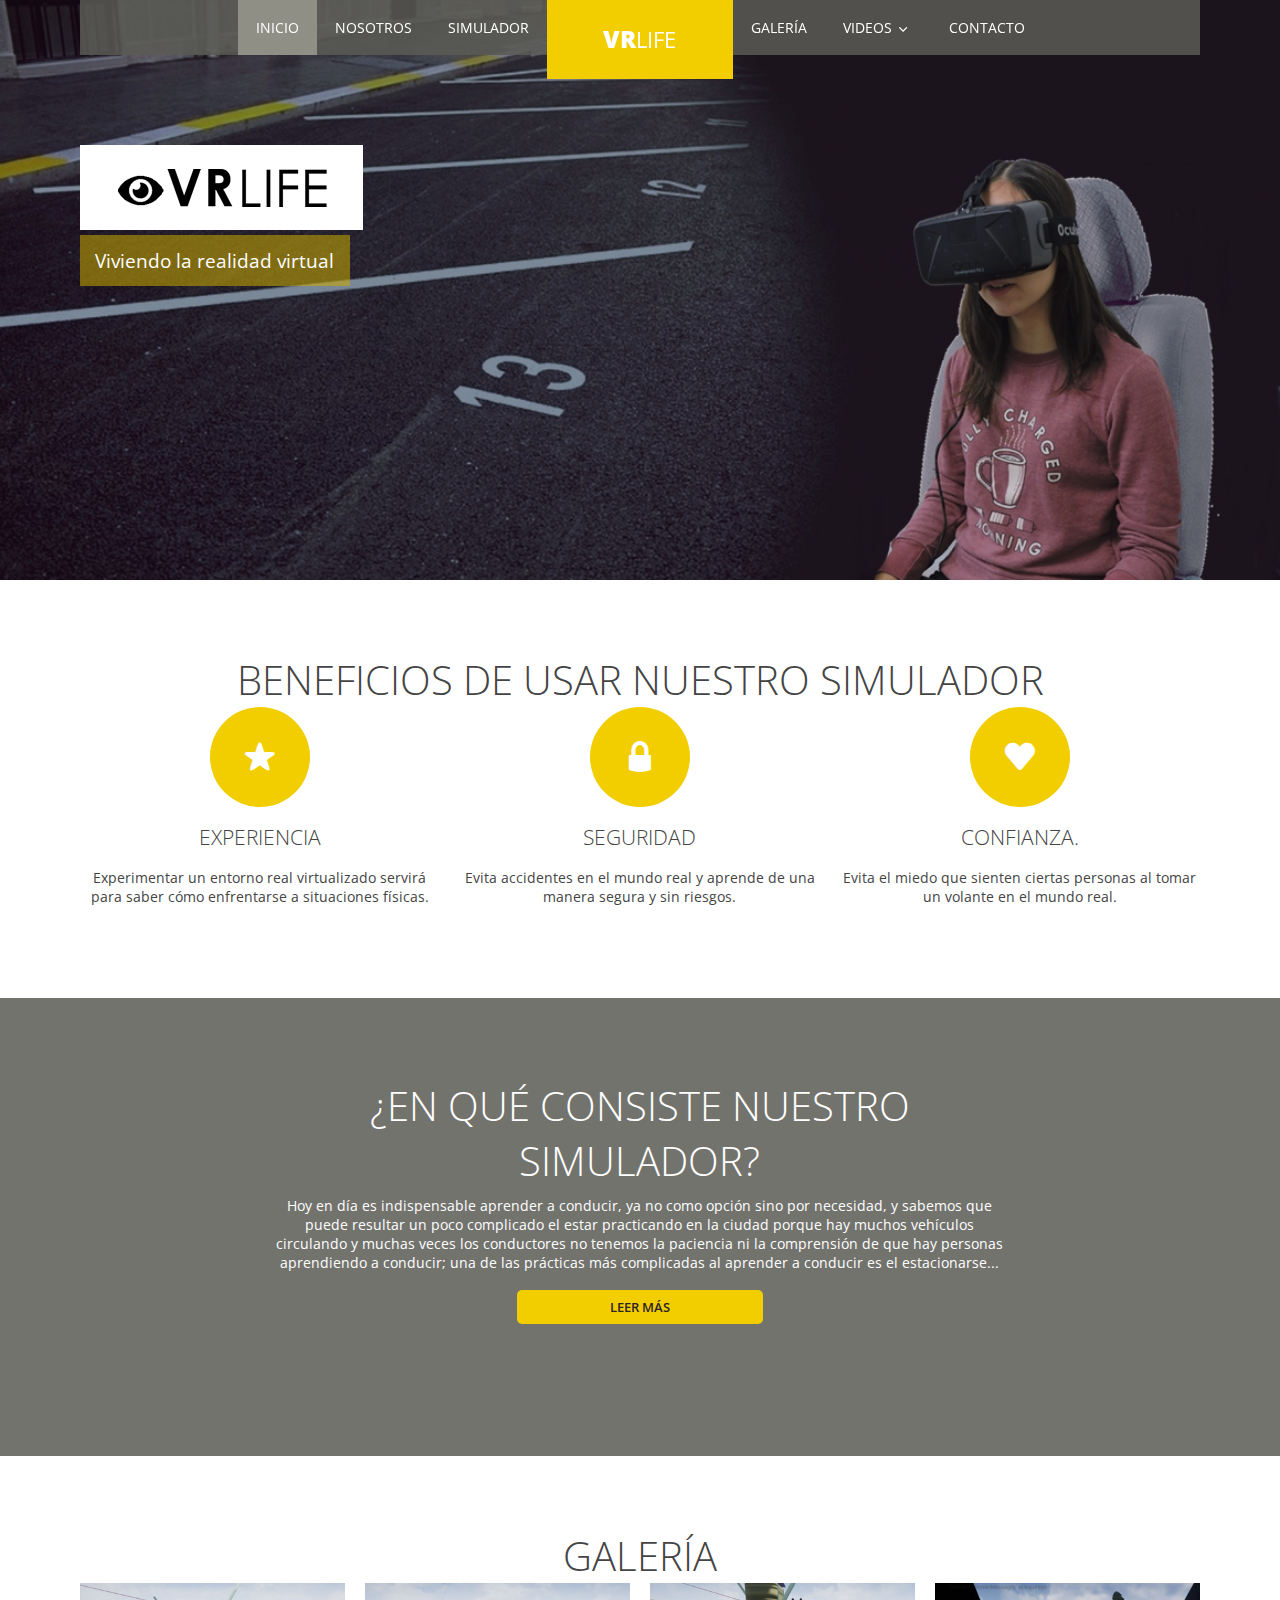
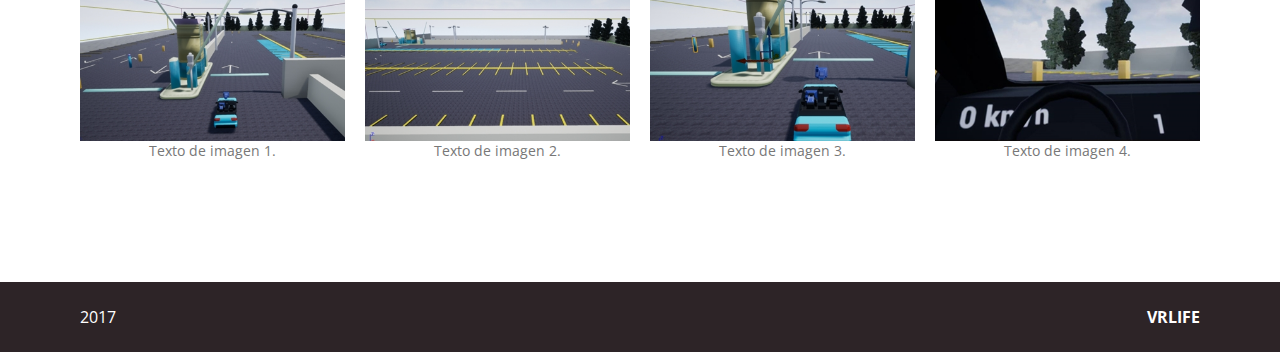
<file: index.html>
<!DOCTYPE html>
<html lang="en-US">
   <head>
      <meta charset="UTF-8">
      <meta name="viewport" content="width=device-width" />
      <title>VRLIFE</title>
      <link rel="icon" type="image/png" href="img/icono-empresa.png"/>
      <link rel="stylesheet" href="css/components.css">
      <link rel="stylesheet" href="css/responsee.css">
      <link rel="stylesheet" href="owl-carousel/owl.carousel.css">
      <link rel="stylesheet" href="owl-carousel/owl.theme.css">
      <!-- CUSTOM STYLE -->  
      <link rel="stylesheet" href="css/template-style.css">
      <link href='http://fonts.googleapis.com/css?family=Open+Sans:400,300,600,700,800&amp;subset=latin,latin-ext' rel='stylesheet' type='text/css'>
      <script type="text/javascript" src="js/jquery-1.8.3.min.js"></script>
      <script type="text/javascript" src="js/jquery-ui.min.js"></script>    
      <script type="text/javascript" src="js/modernizr.js"></script>
      <script type="text/javascript" src="js/responsee.js"></script>   
      <!--[if lt IE 9]>
	      <script src="http://html5shiv.googlecode.com/svn/trunk/html5.js"></script>
        <script src="http://css3-mediaqueries-js.googlecode.com/svn/trunk/css3-mediaqueries.js"></script>
      <![endif]-->
   </head>
   <body class="size-1140">
      <!-- TOP NAV WITH LOGO -->  
      <header>
         <nav>
            <div class="line">
               <div class="top-nav">              
                  <div class="logo hide-l">
                  </div>                  
                  <p class="nav-text">Menú</p>
                  <div class="top-nav s-12 l-5">
                     <ul class="right top-ul chevron">
                        <li><a href="index.html">Inicio</a>
                        </li>
                        <li><a href="nosotros.html">Nosotros</a>
                        </li>
                        <li><a href="simulador.html">Simulador</a>
                        </li>
                     </ul>
                  </div>
                  <ul class="s-12 l-2">
                     <li class="logo hide-s hide-m">
                        <a href=""><strong>VR</strong>LIFE</a>
                     </li>
                  </ul>
                  <div class="top-nav s-12 l-5">
                     <ul class="top-ul chevron">
                     <li><a href="index.html#third-block">Galería</a>
                        </li>
                        <li>
                           <a>Videos</a>             
                           <ul>
                              <li><a href="videos.html">Desarrollo y documentación</a>
                              </li>
                              <li><a href="videos.html">Experiencia de usuarios</a>
                              </li>
                           </ul>
                        </li>
                        <li><a href="contacto.html">Contacto</a>
                        </li>
                     </ul> 
                  </div>
               </div>
            </div>
         </nav>
      </header>
      <section>
         <!-- CAROUSEL -->  	
         <div id="carousel">
            <div id="owl-demo" class="owl-carousel owl-theme">
               <div class="item">
                  <img src="img/fondo_2.jpg" alt="">      
                  <div class="carousel-text">
                     <div class="line">
                        <div class="s-12 l-9">
                           <h2><img class="logo-empresa" src="img/logo-empresa-1.png"></h2>
                        </div>
                        <div class="s-12 l-9">
                           <p>Viviendo la realidad virtual
                           </p>
                        </div>
                     </div>
                  </div>
               </div>
               <div class="item">
                  <img src="img/screen2.png" alt="">      
                  <div class="carousel-text">
                     <div class="line">
                        <div class="s-12 l-9">
                           <h2>Aprende a estacionarte</h2>
                        </div>
                        <div class="s-12 l-9">
                           <p>De una forma eficaz y segura
                           </p>
                        </div>
                     </div>
                  </div>
               </div>
               <div class="item">
                  <img src="img/screen4.png" alt="">      
                  <div class="carousel-text">
                     <div class="line">
                        <div class="s-12 l-9">
                           <h2>Simulador de estacionamiento</h2>
                        </div>
                        <div class="s-12 l-9">
                           <p>Implementando la realidad virtual
                           </p>
                        </div>
                     </div>
                  </div>
               </div>
            </div>
         </div>
         <!-- FIRST BLOCK --> 	
         <div id="first-block">
            <div class="line">
               <h2>Beneficios de usar nuestro simulador</h2>
              
               <div class="margin">
                  <div class="s-12 m-4 l-4 margin-bottom">
                     <i class="icon-star icon2x"></i>
                     <h3>Experiencia</h3>
                     <p>Experimentar un entorno real virtualizado servirá para saber cómo enfrentarse a situaciones físicas.
                     </p>
                  </div>
                  <div class="s-12 m-4 l-4 margin-bottom">
                     <i class="icon-lock icon2x"></i>
                     <h3>Seguridad</h3>
                     <p>Evita accidentes en el mundo real y aprende de una manera segura y sin riesgos.
                     </p>
                  </div>
                  <div class="s-12 m-4 l-4 margin-bottom">
                     <i class="icon-heart icon2x"></i>
                     <h3>Confianza.</h3>
                     <p>Evita el miedo que sienten ciertas personas al tomar un volante en el mundo real.
                     </p>
                  </div>
               </div>
            </div>
         </div>
         <!-- SECOND BLOCK --> 	
         <div id="second-block">
            <div class="line">
               <div class="margin-bottom">
                  <div class="margin">
                     <article class="s-12 l-8 center">
                        <h1>¿En qué consiste nuestro simulador?</h1>
                        <p class="margin-bottom">Hoy en día es indispensable aprender a conducir, ya no como opción sino por necesidad, y sabemos que puede resultar un poco complicado el estar practicando en la ciudad porque hay muchos vehículos circulando y muchas veces los conductores no tenemos la paciencia ni la comprensión de que hay personas aprendiendo a conducir; una de las prácticas más complicadas al aprender a conducir es el estacionarse...

                        </p>
                        <a class="button s-12 l-4 center" href="simulador.html">Leer más</a>  			
                     </article>
                  </div>
               </div>
            </div>
         </div>
         <!-- GALLERY --> 	
         <div id="third-block">
            <div class="line">
               <h2>Galería</h2>
               
               <div class="margin">
                  <div class="s-12 m-6 l-3">
                     <img src="img/chica-1.jpg" alt="Galería 1">      
                     <p class="subtitile">Texto de imagen 1.
                     </p>
                  </div>
                  <div class="s-12 m-6 l-3">
                     <img src="img/chica-2.jpg" alt="Galería 2">      
                     <p class="subtitile">Texto de imagen 2.
                     </p>
                  </div>
                  <div class="s-12 m-6 l-3">
                     <img src="img/chica-3.jpg" alt="Galería 3">      
                     <p class="subtitile">Texto de imagen 3. 
                     </p>
                  </div>
                  <div class="s-12 m-6 l-3">
                     <img src="img/chica-4.jpg" alt="Galería 4">      
                     <p class="subtitile">Texto de imagen 4.
                     </p>
                  </div>
               </div>
            </div>
         </div>

         
         
      </section>
      <!-- FOOTER -->   
      <footer>
         <div class="line">
            <div class="s-12 l-6">
               <p>2017
               </p>
            </div>
            <div class="s-12 l-6">
               <p class="right">
                  <a class="right" href="contant.php" title="Sobre nosotros"><strong>VRLIFE</strong></a>
               </p>
            </div>
         </div>
      </footer>
      <script type="text/javascript" src="owl-carousel/owl.carousel.js"></script>   
      <script type="text/javascript">
         jQuery(document).ready(function($) {  
           $("#owl-demo").owlCarousel({
         	slideSpeed : 300,
         	autoPlay : true,
         	navigation : false,
         	pagination : false,
         	singleItem:true
           });
           $("#owl-demo2").owlCarousel({
         	slideSpeed : 300,
         	autoPlay : true,
         	navigation : false,
         	pagination : true,
         	singleItem:true
           });
         });	
          
      </script> 
   </body>
</html>
</file>
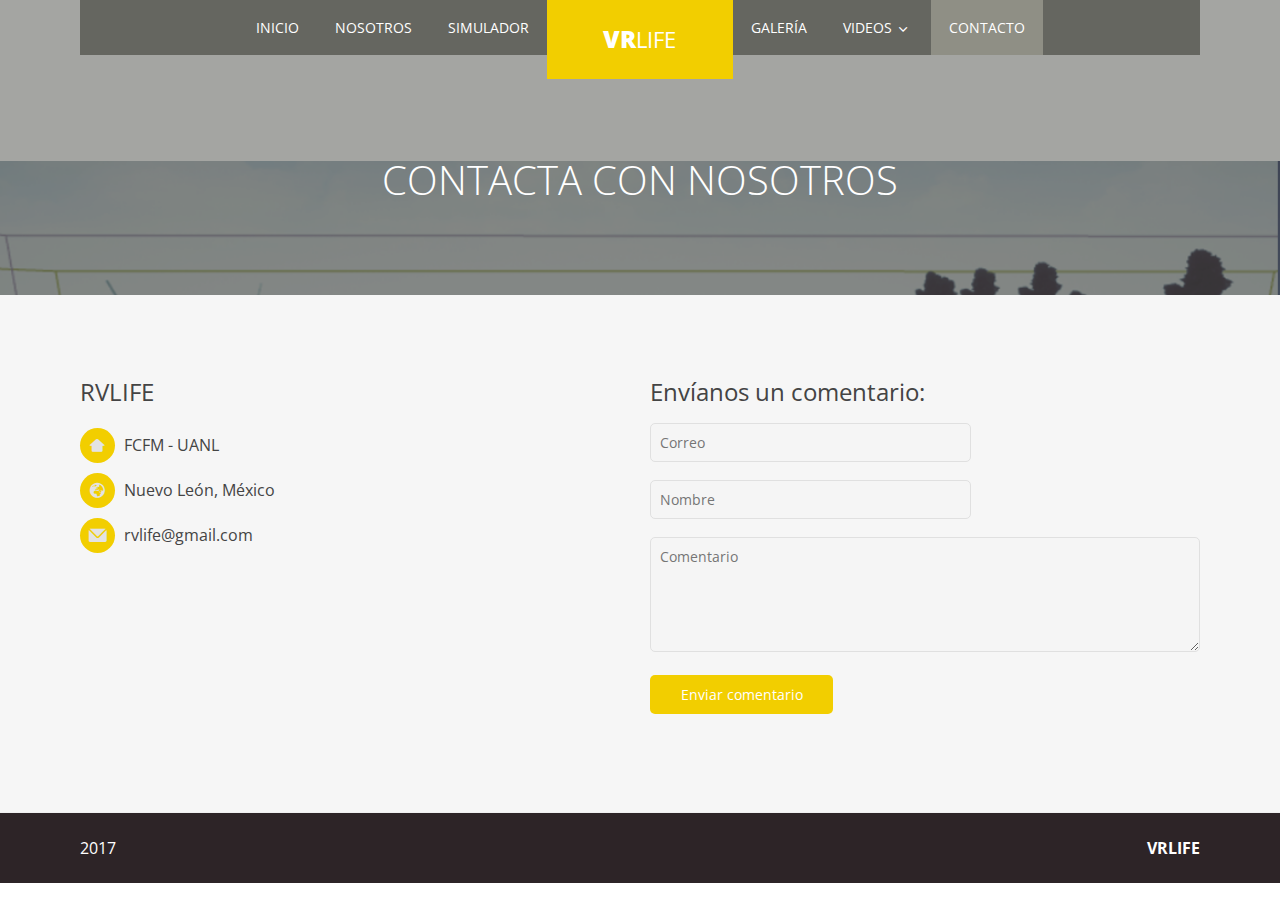
<file: contacto.html>
<!DOCTYPE html>
<html lang="en-US">
   <head>
      <meta charset="UTF-8">
      <meta name="viewport" content="width=device-width" />
      <title>VRLIFE</title>
      <link rel="icon" type="image/png" href="img/icono-empresa.png"/>
      <link rel="stylesheet" href="css/components.css">
      <link rel="stylesheet" href="css/responsee.css">
      <link rel="stylesheet" href="owl-carousel/owl.carousel.css">
      <link rel="stylesheet" href="owl-carousel/owl.theme.css">
      <!-- CUSTOM STYLE -->  
      <link rel="stylesheet" href="css/template-style.css">
      <link href='http://fonts.googleapis.com/css?family=Open+Sans:400,300,600,700,800&amp;subset=latin,latin-ext' rel='stylesheet' type='text/css'>
      <script type="text/javascript" src="js/jquery-1.8.3.min.js"></script>
      <script type="text/javascript" src="js/jquery-ui.min.js"></script>    
      <script type="text/javascript" src="js/modernizr.js"></script>
      <script type="text/javascript" src="js/responsee.js"></script>   
      <!--[if lt IE 9]>
	      <script src="http://html5shiv.googlecode.com/svn/trunk/html5.js"></script>
        <script src="http://css3-mediaqueries-js.googlecode.com/svn/trunk/css3-mediaqueries.js"></script>
      <![endif]-->
   </head>
   <body class="size-1140">
      <!-- TOP NAV WITH LOGO -->  
        <header>
         <nav>
            <div class="line">
               <div class="top-nav">              
                  <div class="logo hide-l">
                  </div>                  
                  <p class="nav-text">Menú</p>
                  <div class="top-nav s-12 l-5">
                     <ul class="right top-ul chevron">
                        <li><a href="index.html">Inicio</a>
                        </li>
                        <li><a href="nosotros.html">Nosotros</a>
                        </li>
                        <li><a href="simulador.html">Simulador</a>
                        </li>
                     </ul>
                  </div>
                  <ul class="s-12 l-2">
                     <li class="logo hide-s hide-m">
                        <a href=""><strong>VR</strong>LIFE</a>
                     </li>
                  </ul>
                  <div class="top-nav s-12 l-5">
                     <ul class="top-ul chevron">
                     <li><a href="index.html#third-block">Galería</a>
                        </li>
                        <li>
                           <a>Videos</a>             
                           <ul>
                              <li><a href="videos.html">Desarrollo y documentación</a>
                              </li>
                              <li><a href="videos.html">Experiencia de usuarios</a>
                              </li>
                           </ul>
                        </li>
                        <li><a href="contacto.html">Contacto</a>
                        </li>
                     </ul> 
                  </div>
               </div>
            </div>
         </nav>
      </header>
      <section>
         <div id="head">
            <div class="line">
               <h1>Contacta con nosotros</h1>
            </div>
         </div>
         <div id="content" class="left-align contact-page">
            <div class="line">
               <div class="margin">
                  <div class="s-12 l-6">
                     <h2>RVLIFE</h2>
                     <address>
                        <p><i class="icon-home icon"></i> FCFM - UANL</p>
                        <p><i class="icon-globe_black icon"></i> Nuevo León, México</p>
                        <p><i class="icon-mail icon"></i> rvlife@gmail.com</p>
                     </address>
                     <br />
                     <!--<h2>Redes sociales</h2>
                     <p><i class="icon-facebook icon"></i> <a href="index.html">Dimension entertainment</a></p>
                     <p class="margin-bottom"><i class="icon-twitter icon"></i> <a href="#">@DimensionEnt</a></p>-->
                  </div>
                  <div class="s-12 l-6">
                     <h2>Envíanos un comentario:</h2>
                     <form class="customform" id="form-comentario" action="" method="post">
                        <div class="s-12 l-7"><input class="form-control requerido" id="correo" name="correo" placeholder="Correo" title="Your e-mail" type="text" /></div>
                        <div class="s-12 l-7"><input class="form-control" id="nombre" name="nombre" placeholder="Nombre" title="Your name" type="text" /></div>
                        <div class="s-12"><textarea class="form-control" id="comentario" placeholder="Comentario" name="comentario" rows="5"></textarea></div>
                        <div class="s-12 m-6 l-4"><button id="boton-enviar" type="submit">Enviar comentario</button></div>
                     </form>
                  </div>
               </div>
            </div>
         </div>
         <!-- MAP -->	
        </section>
      <!-- FOOTER -->   
      <footer>
         <div class="line">
            <div class="s-12 l-6">
               <p>2017
               </p>
            </div>
            <div class="s-12 l-6">
               <p class="right">
                  <a class="right" href="contant.php" title="Sobre nosotros"><strong>VRLIFE</strong></a>
               </p>
            </div>
         </div>
      </footer>


<!-- jQuery -->
<script src="js/jquery.min.js"></script>

      <script language="javascript" type="text/javascript" src="js/jquery-3.2.1.min.js"></script>
      <script src="js/comentario.js"></script>

      <script type="text/javascript" src="owl-carousel/owl.carousel.js"></script>   
      <script type="text/javascript">
         jQuery(document).ready(function($) {  
           $("#owl-demo").owlCarousel({
         	slideSpeed : 300,
         	autoPlay : true,
         	navigation : false,
         	pagination : false,
         	singleItem:true
           });
           $("#owl-demo2").owlCarousel({
         	slideSpeed : 300,
         	autoPlay : true,
         	navigation : false,
         	pagination : true,
         	singleItem:true
           });
         });	
          
      </script> 


      <style>
      .requerido
{
   border: 2px solid rgba(255,0,0,0.5);
}
</style>

   </body>
</html>
</file>
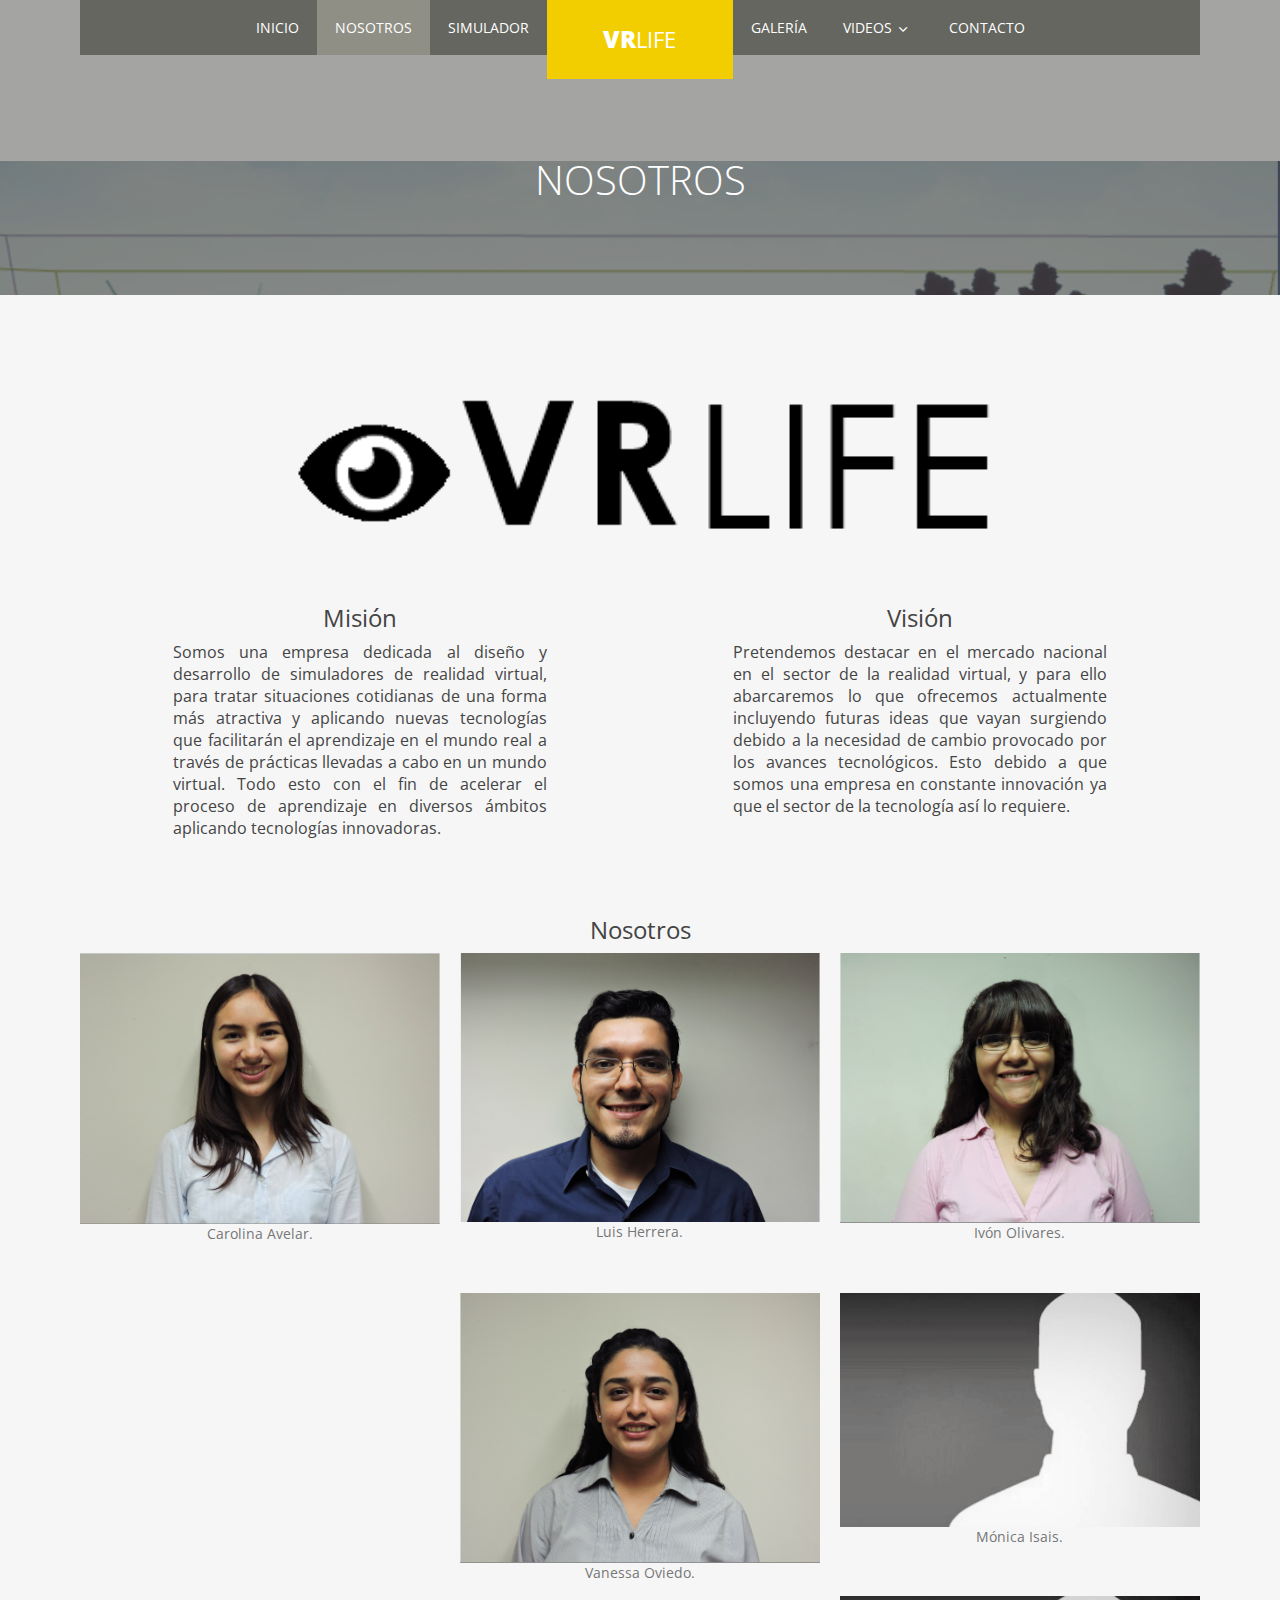
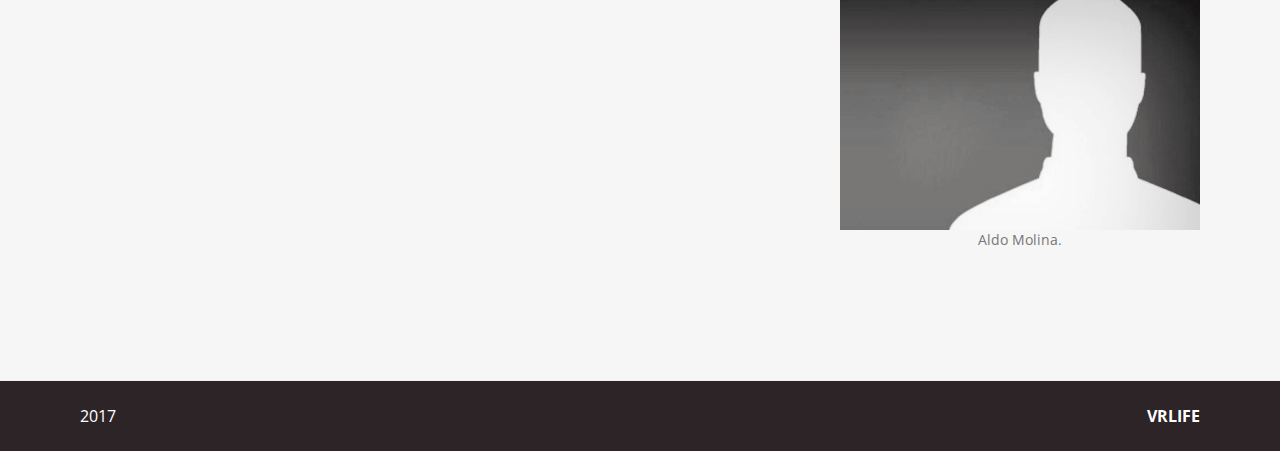
<file: nosotros.html>
<!DOCTYPE html>
<html lang="en-US">
   <head>
      <meta charset="UTF-8">
      <meta name="viewport" content="width=device-width" />
      <title>VRLIFE</title>
      <link rel="icon" type="image/png" href="img/icono-empresa.png"/>
      <link rel="stylesheet" href="css/components.css">
      <link rel="stylesheet" href="css/responsee.css">
      <link rel="stylesheet" href="owl-carousel/owl.carousel.css">
      <link rel="stylesheet" href="owl-carousel/owl.theme.css">
      <!-- CUSTOM STYLE -->  
      <link rel="stylesheet" href="css/template-style.css">
      <link href='http://fonts.googleapis.com/css?family=Open+Sans:400,300,600,700,800&amp;subset=latin,latin-ext' rel='stylesheet' type='text/css'>
      <script type="text/javascript" src="js/jquery-1.8.3.min.js"></script>
      <script type="text/javascript" src="js/jquery-ui.min.js"></script>    
      <script type="text/javascript" src="js/modernizr.js"></script>
      <script type="text/javascript" src="js/responsee.js"></script>   
      <!--[if lt IE 9]>
	      <script src="http://html5shiv.googlecode.com/svn/trunk/html5.js"></script>
        <script src="http://css3-mediaqueries-js.googlecode.com/svn/trunk/css3-mediaqueries.js"></script>
      <![endif]-->
   </head>
   <body class="size-1140">
      <!-- TOP NAV WITH LOGO -->  
       <header>
         <nav>
            <div class="line">
               <div class="top-nav">              
                  <div class="logo hide-l">
                  </div>                  
                  <p class="nav-text">Menú</p>
                  <div class="top-nav s-12 l-5">
                     <ul class="right top-ul chevron">
                        <li><a href="index.html">Inicio</a>
                        </li>
                        <li><a href="nosotros.html">Nosotros</a>
                        </li>
                        <li><a href="simulador.html">Simulador</a>
                        </li>
                     </ul>
                  </div>
                  <ul class="s-12 l-2">
                     <li class="logo hide-s hide-m">
                        <a href=""><strong>VR</strong>LIFE</a>
                     </li>
                  </ul>
                  <div class="top-nav s-12 l-5">
                     <ul class="top-ul chevron">
                     <li><a href="index.html#third-block">Galería</a>
                        </li>
                        <li>
                           <a>Videos</a>             
                           <ul>
                              <li><a href="videos.html">Desarrollo y documentación</a>
                              </li>
                              <li><a href="videos.html">Experiencia de usuarios</a>
                              </li>
                           </ul>
                        </li>
                        <li><a href="contacto.html">Contacto</a>
                        </li>
                     </ul> 
                  </div>
               </div>
            </div>
         </nav>
      </header>
      <section>
         <div id="head">
            <div class="line">
               <h1>Nosotros</h1>
            </div>
         </div>
         <div id="content">
            <div class="line">

             <img class="s-12 m-12 l-8 center" src="img/logo-empresa.png">

            <div class="s-12 m-6 l-6 margin-bottom">
            <h2>Misión</h2>
               <p class="s-12 m-12 l-8 center parrafo">
               Somos una empresa dedicada al diseño y desarrollo de simuladores de realidad virtual, para tratar situaciones cotidianas de una forma más atractiva y aplicando nuevas tecnologías que facilitarán el aprendizaje en el mundo real a través de prácticas llevadas a cabo en un mundo virtual. Todo esto con el fin de acelerar el proceso de aprendizaje en diversos ámbitos aplicando tecnologías innovadoras. 
               </p>
              </div>

              <div class="s-12 m-6 l-6 margin-bottom">   

               <h2>Visión</h2>
               <p class="s-12 m-12 l-8 center parrafo">
               Pretendemos destacar en el mercado nacional en el sector de la realidad virtual, y para ello abarcaremos lo que ofrecemos actualmente incluyendo futuras ideas que vayan surgiendo debido a la necesidad de cambio provocado por los avances tecnológicos. Esto debido a que somos una empresa en constante innovación ya que el sector de la tecnología así lo requiere.
               </p>
               </div>
            </div>
            <div>
            <div class="line">
               <h2>Nosotros</h2>
               
               <div class="margin">
                  <div class="s-12 m-6 l-4">
                     <img src="img/Carolina_foto.PNG" alt="Galería 1">      
                     <p class="subtitile">Carolina Avelar.
                     </p>
                  </div>
                  <div class="s-12 m-6 l-4">
                     <img src="img/Luis_foto.PNG" alt="Galería 2">      
                     <p class="subtitile">Luis Herrera.
                     </p>
                  </div>
                  
                  <div class="s-12 m-6 l-4">
                     <img src="img/Ivon_foto.PNG" alt="Galería 2">      
                     <p class="subtitile">Ivón Olivares.
                     </p>
                  </div>
                  <div class="s-12 m-6 l-4">
                     <img src="img/Vanessa_foto.PNG" alt="Galería 3">      
                     <p class="subtitile">Vanessa Oviedo. 
                     </p>
                  </div>
                  <div class="s-12 m-6 l-4">
                     <img src="img/perfil.jpg" alt="Galería 3">      
                     <p class="subtitile">Mónica Isais.
                     </p>
                  </div>
                  
                  <div class="s-12 m-6 l-4">
                     <img src="img/perfil.jpg" alt="Galería 1">      
                     <p class="subtitile">Aldo Molina.
                     </p>
                  </div>
               </div>
            </div>
         </div>
         </div>

      
      </section>
      <!-- FOOTER -->   
     <footer>
         <div class="line">
            <div class="s-12 l-6">
               <p>2017
               </p>
            </div>
            <div class="s-12 l-6">
               <p class="right">
                  <a class="right" href="contant.php" title="Sobre nosotros"><strong>VRLIFE</strong></a>
               </p>
            </div>
         </div>
      </footer>
      <script type="text/javascript" src="owl-carousel/owl.carousel.js"></script>   
     
   </body>
</html>
</file>
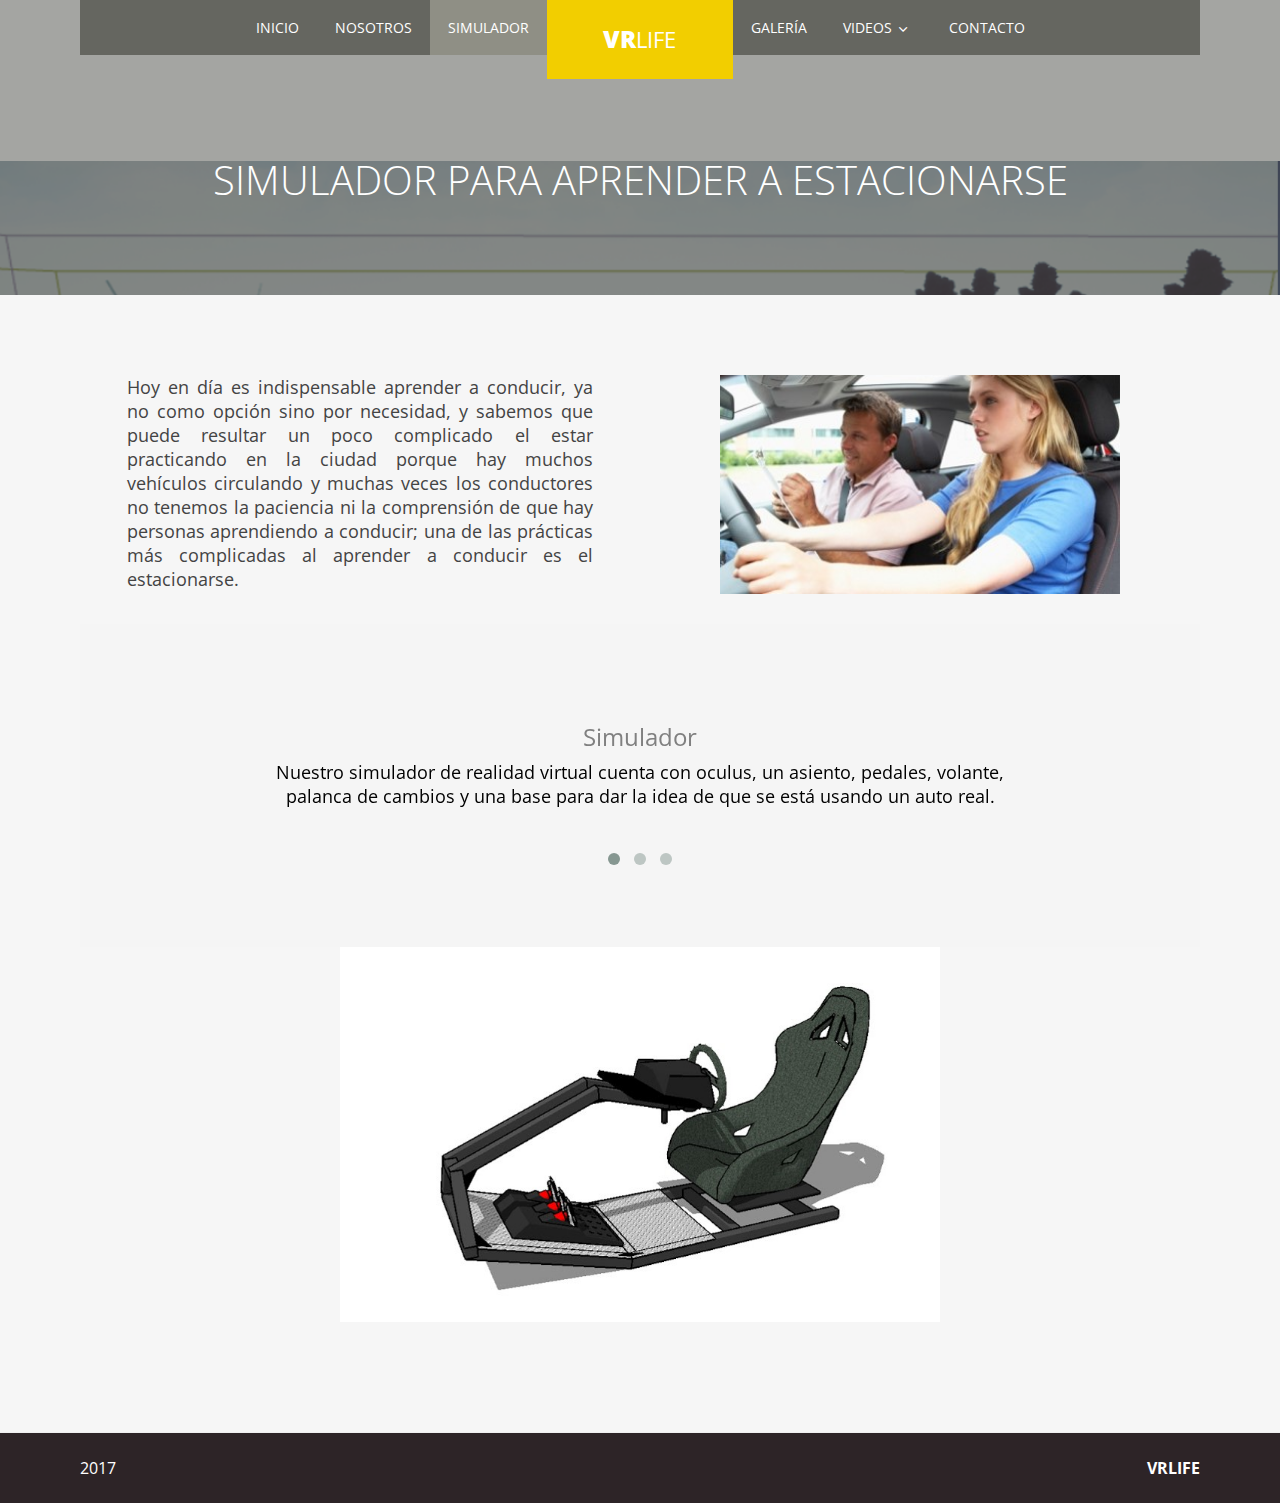
<file: simulador.html>
<!DOCTYPE html>
<html lang="en-US">
   <head>
      <meta charset="UTF-8">
      <meta name="viewport" content="width=device-width" />
      <title>VRLIFE</title>
      <link rel="icon" type="image/png" href="img/icono-empresa.png"/>
      <link rel="stylesheet" href="css/components.css">
      <link rel="stylesheet" href="css/responsee.css">
      <link rel="stylesheet" href="owl-carousel/owl.carousel.css">
      <link rel="stylesheet" href="owl-carousel/owl.theme.css">
      <!-- CUSTOM STYLE -->  
      <link rel="stylesheet" href="css/template-style.css">
      <link href='http://fonts.googleapis.com/css?family=Open+Sans:400,300,600,700,800&amp;subset=latin,latin-ext' rel='stylesheet' type='text/css'>
      <script type="text/javascript" src="js/jquery-1.8.3.min.js"></script>
      <script type="text/javascript" src="js/jquery-ui.min.js"></script>    
      <script type="text/javascript" src="js/modernizr.js"></script>
      <script type="text/javascript" src="js/responsee.js"></script>   
      <!--[if lt IE 9]>
	      <script src="http://html5shiv.googlecode.com/svn/trunk/html5.js"></script>
        <script src="http://css3-mediaqueries-js.googlecode.com/svn/trunk/css3-mediaqueries.js"></script>
      <![endif]-->
   </head>
   <body class="size-1140">
      <!-- TOP NAV WITH LOGO -->  
      <header>
         <nav>
            <div class="line">
               <div class="top-nav">              
                  <div class="logo hide-l">
                  </div>                  
                  <p class="nav-text">Menú</p>
                  <div class="top-nav s-12 l-5">
                     <ul class="right top-ul chevron">
                        <li><a href="index.html">Inicio</a>
                        </li>
                        <li><a href="nosotros.html">Nosotros</a>
                        </li>
                        <li><a href="simulador.html">Simulador</a>
                        </li>
                     </ul>
                  </div>
                  <ul class="s-12 l-2">
                     <li class="logo hide-s hide-m">
                        <a href=""><strong>VR</strong>LIFE</a>
                     </li>
                  </ul>
                  <div class="top-nav s-12 l-5">
                     <ul class="top-ul chevron">
                     <li><a href="index.html#third-block">Galería</a>
                        </li>
                        <li>
                           <a>Videos</a>             
                           <ul>
                              <li><a href="videos.html">Desarrollo y documentación</a>
                              </li>
                              <li><a href="videos.html">Experiencia de usuarios</a>
                              </li>
                           </ul>
                        </li>
                        <li><a href="contacto.html">Contacto</a>
                        </li>
                     </ul> 
                  </div>
               </div>
            </div>
         </nav>
      </header>
      <section>
         <div id="head">
            <div class="line">
               <h1>Simulador para aprender a estacionarse</h1>
            </div>
         </div>
         <div id="content">
            <div class="line">
            <div class="s-12 m-6 l-6 margin-bottom">
               <p class="s-12 m-12 l-10 center parrafo" style="font-size: 18px;">Hoy en día es indispensable aprender a conducir, ya no como opción sino por necesidad, y sabemos que puede resultar un poco complicado el estar practicando en la ciudad porque hay muchos vehículos circulando y muchas veces los conductores no tenemos la paciencia ni la comprensión de que hay personas aprendiendo a conducir; una de las prácticas más complicadas al aprender a conducir es el estacionarse.
               </p>
</div>

               <img class="s-12 m-12 l-8 center" style="width: 400px;" src="img/Imagen1.jpg" alt="Conducir">


              <div id="fourth-block" style="background-color: #f5f5f5;">
            <div class="line">
               <div id="owl-demo2" class="owl-carousel owl-theme">
                  <div class="item">
                     <h2 style="color: gray;">Simulador</h2>
                     <p class="s-12 m-12 l-8 center" style="font-size: 18px; color: black;">Nuestro simulador de realidad virtual cuenta con oculus, un asiento, pedales, volante, palanca de cambios y una base para dar la idea de que se está usando un auto real.
                     </p>
                  </div>
                  <div class="item">
                     <h2 style="color: gray;">Escenario</h2>
                     <p class="s-12 m-12 l-8 center" style="font-size: 18px; color: black;">El escenario cuenta con un estacionamiento en el cual hay distintas opciones con la finalidad de que el usuario pueda practicar maniobras.
                     </p>
                  </div>
                  <div class="item">
                     <h2 style="color: gray;">Hápticos</h2>
                     <p class="s-12 m-12 l-8 center" style="font-size: 18px; color: black;">El simuador cuenta con vibración en el asiento para darle un toque realista, además de simular el impulso de aceleración.
                     </p>
                  </div>
               </div>
            </div>
         </div>
               <img style="width: 600px;" class="s-12 m-12 l-8 center" src="img/boceto1.jpg" alt="Simulador">               
            </div>
         </div>

      
      </section>
      <!-- FOOTER -->   
     <footer>
         <div class="line">
            <div class="s-12 l-6">
               <p>2017
               </p>
            </div>
            <div class="s-12 l-6">
               <p class="right">
                  <a class="right" href="contant.php" title="Sobre nosotros"><strong>VRLIFE</strong></a>
               </p>
            </div>
         </div>
      </footer>
       <script type="text/javascript" src="owl-carousel/owl.carousel.js"></script>   
      <script type="text/javascript">
         jQuery(document).ready(function($) {  
           $("#owl-demo").owlCarousel({
            slideSpeed : 300,
            autoPlay : true,
            navigation : false,
            pagination : false,
            singleItem:true
           });
           $("#owl-demo2").owlCarousel({
            slideSpeed : 300,
            autoPlay : true,
            navigation : false,
            pagination : true,
            singleItem:true
           });
         });   
          
      </script> 
   </body>
</html>
</file>
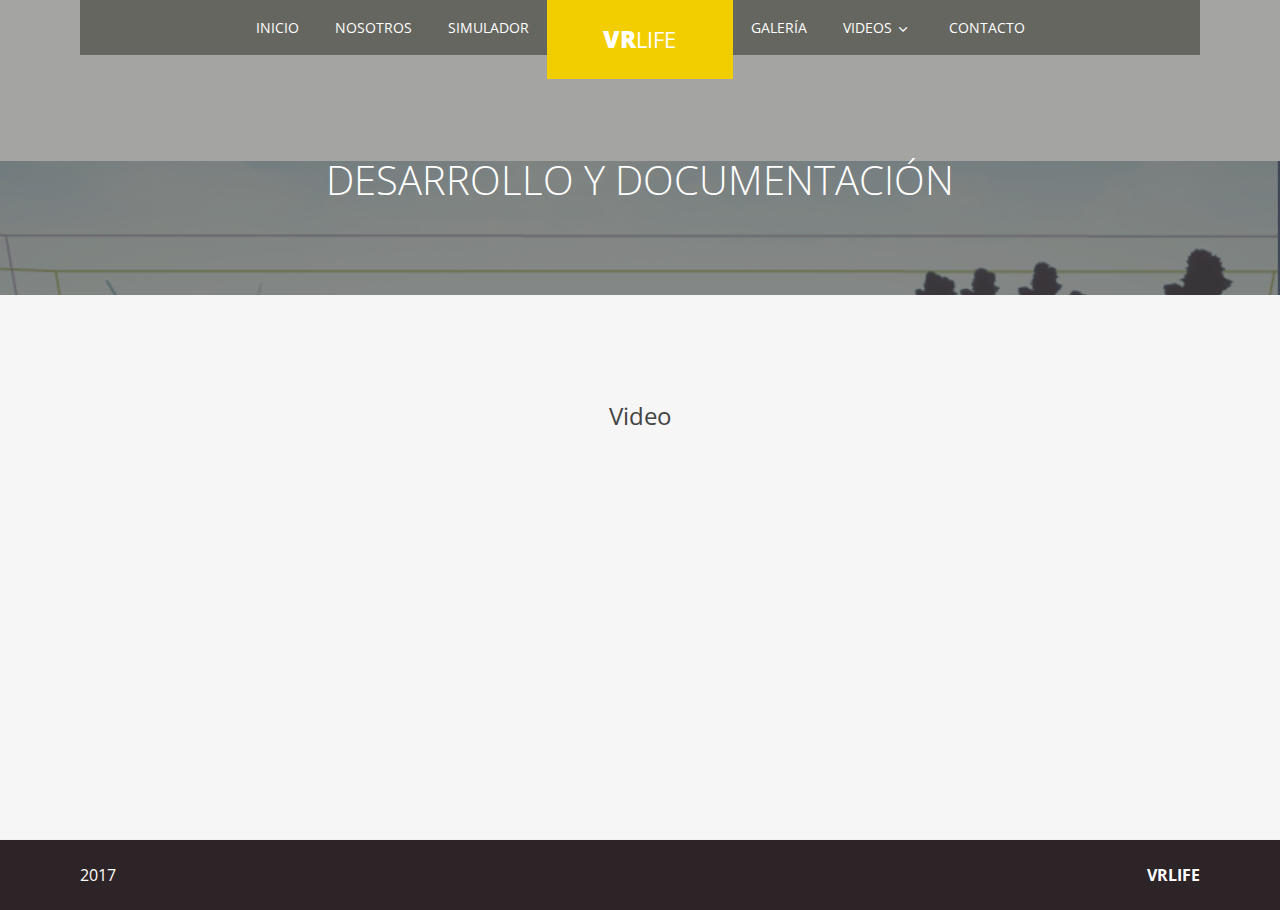
<file: videos.html>
<!DOCTYPE html>
<html lang="en-US">
   <head>
      <meta charset="UTF-8">
      <meta name="viewport" content="width=device-width" />
      <title>VRLIFE</title>
      <link rel="icon" type="image/png" href="img/icono-empresa.png"/>
      <link rel="stylesheet" href="css/components.css">
      <link rel="stylesheet" href="css/responsee.css">
      <link rel="stylesheet" href="owl-carousel/owl.carousel.css">
      <link rel="stylesheet" href="owl-carousel/owl.theme.css">
      <!-- CUSTOM STYLE -->  
      <link rel="stylesheet" href="css/template-style.css">
      <link href='http://fonts.googleapis.com/css?family=Open+Sans:400,300,600,700,800&amp;subset=latin,latin-ext' rel='stylesheet' type='text/css'>
      <script type="text/javascript" src="js/jquery-1.8.3.min.js"></script>
      <script type="text/javascript" src="js/jquery-ui.min.js"></script>    
      <script type="text/javascript" src="js/modernizr.js"></script>
      <script type="text/javascript" src="js/responsee.js"></script>   
      <!--[if lt IE 9]>
	      <script src="http://html5shiv.googlecode.com/svn/trunk/html5.js"></script>
        <script src="http://css3-mediaqueries-js.googlecode.com/svn/trunk/css3-mediaqueries.js"></script>
      <![endif]-->
   </head>
   <body class="size-1140">
      <!-- TOP NAV WITH LOGO -->  
      <header>
         <nav>
            <div class="line">
               <div class="top-nav">              
                  <div class="logo hide-l">
                  </div>                  
                  <p class="nav-text">Menú</p>
                  <div class="top-nav s-12 l-5">
                     <ul class="right top-ul chevron">
                        <li><a href="index.html">Inicio</a>
                        </li>
                        <li><a href="nosotros.html">Nosotros</a>
                        </li>
                        <li><a href="simulador.html">Simulador</a>
                        </li>
                     </ul>
                  </div>
                  <ul class="s-12 l-2">
                     <li class="logo hide-s hide-m">
                        <a href=""><strong>VR</strong>LIFE</a>
                     </li>
                  </ul>
                  <div class="top-nav s-12 l-5">
                     <ul class="top-ul chevron">
                     <li><a href="index.html#third-block">Galería</a>
                        </li>
                        <li>
                           <a>Videos</a>             
                           <ul>
                              <li><a href="videos.html">Desarrollo y documentación</a>
                              </li>
                              <li><a href="videos.html">Experiencia de usuarios</a>
                              </li>
                           </ul>
                        </li>
                        <li><a href="contacto.html">Contacto</a>
                        </li>
                     </ul> 
                  </div>
               </div>
            </div>
         </nav>
      </header>
      <section>
         <div id="head">
            <div class="line">
               <h1>Desarrollo y documentación</h1>
            </div>
         </div>
         <div id="content">
            <div class="line">

            <h2>Video</h2>
               <p Videos="s-12 m-12 l-8 center parrafo">
               
               </p>
				
<iframe width="560" height="315" src="https://www.youtube.com/embed/H2sJ0QqPXtI" frameborder="0" gesture="media" allowfullscreen></iframe>

                <!--

               <p class="s-12 m-12 l-8 center parrafo">
               Una parte del proceso de crear el nuevo videojuego de nuestra empresa.
               </p>

                 <video width="60%" height="auto" controls>
  <source src="" type="video/mp4">
Su navegador no soporta videos de este tipo.
</video>

-->

            </div>
		
			
			
			
         </div>

      
      </section>
      <!-- FOOTER -->   
     <footer>
         <div class="line">
            <div class="s-12 l-6">
               <p>2017
               </p>
            </div>
            <div class="s-12 l-6">
               <p class="right">
                  <a class="right" href="contant.php" title="Sobre nosotros"><strong>VRLIFE</strong></a>
               </p>
            </div>
         </div>
      </footer>
      <script type="text/javascript" src="owl-carousel/owl.carousel.js"></script>   
     
   </body>
</html>
</file>
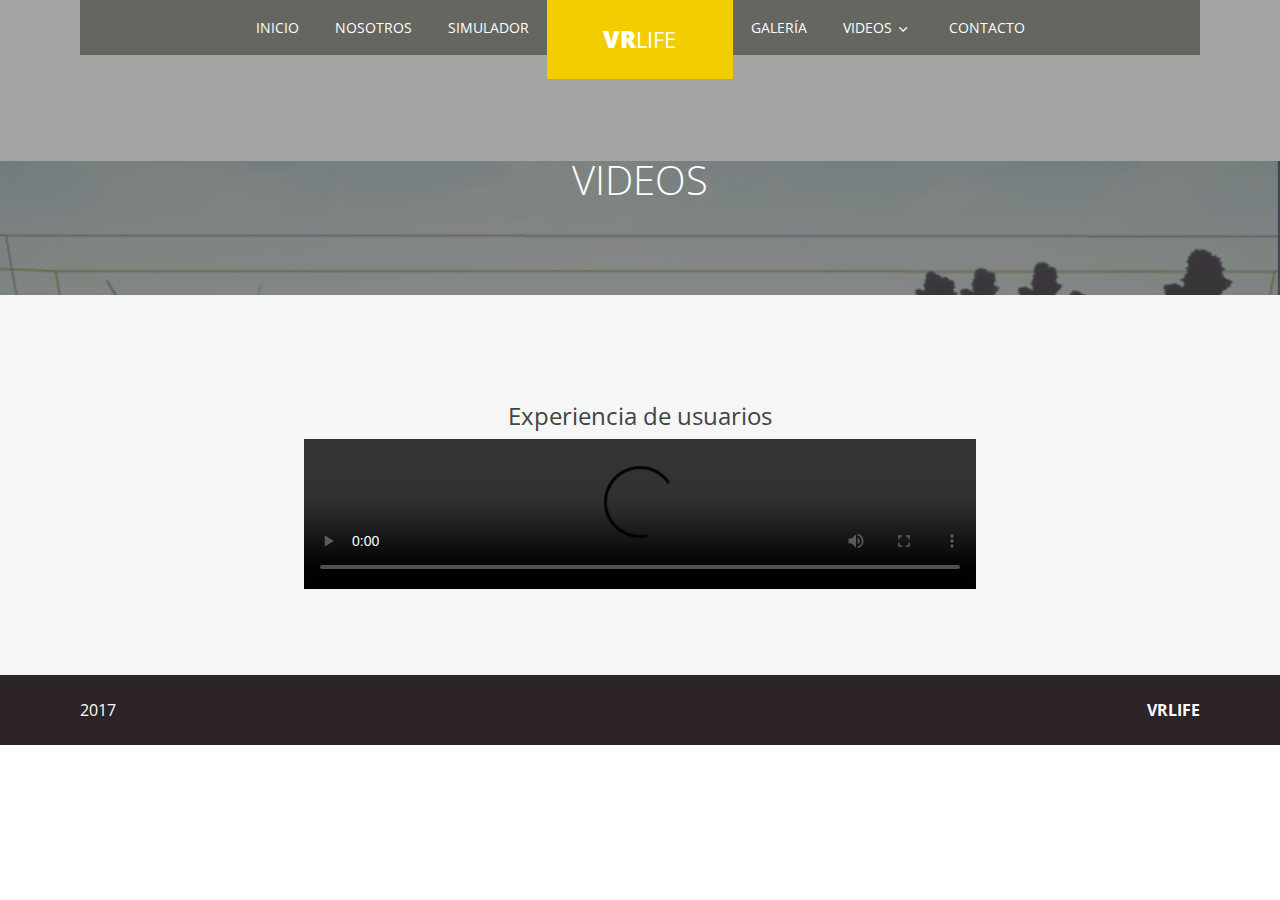
<file: videos2.html>
<!DOCTYPE html>
<html lang="en-US">
   <head>
      <meta charset="UTF-8">
      <meta name="viewport" content="width=device-width" />
      <title>VRLIFE</title>
      <link rel="icon" type="image/png" href="img/icono-empresa.png"/>
      <link rel="stylesheet" href="css/components.css">
      <link rel="stylesheet" href="css/responsee.css">
      <link rel="stylesheet" href="owl-carousel/owl.carousel.css">
      <link rel="stylesheet" href="owl-carousel/owl.theme.css">
      <!-- CUSTOM STYLE -->  
      <link rel="stylesheet" href="css/template-style.css">
      <link href='http://fonts.googleapis.com/css?family=Open+Sans:400,300,600,700,800&amp;subset=latin,latin-ext' rel='stylesheet' type='text/css'>
      <script type="text/javascript" src="js/jquery-1.8.3.min.js"></script>
      <script type="text/javascript" src="js/jquery-ui.min.js"></script>    
      <script type="text/javascript" src="js/modernizr.js"></script>
      <script type="text/javascript" src="js/responsee.js"></script>   
      <!--[if lt IE 9]>
	      <script src="http://html5shiv.googlecode.com/svn/trunk/html5.js"></script>
        <script src="http://css3-mediaqueries-js.googlecode.com/svn/trunk/css3-mediaqueries.js"></script>
      <![endif]-->
   </head>
   <body class="size-1140">
      <!-- TOP NAV WITH LOGO -->  
      <header>
         <nav>
            <div class="line">
               <div class="top-nav">              
                  <div class="logo hide-l">
                  </div>                  
                  <p class="nav-text">Menú</p>
                  <div class="top-nav s-12 l-5">
                     <ul class="right top-ul chevron">
                        <li><a href="index.html">Inicio</a>
                        </li>
                        <li><a href="nosotros.html">Nosotros</a>
                        </li>
                        <li><a href="simulador.html">Simulador</a>
                        </li>
                     </ul>
                  </div>
                  <ul class="s-12 l-2">
                     <li class="logo hide-s hide-m">
                        <a href=""><strong>VR</strong>LIFE</a>
                     </li>
                  </ul>
                  <div class="top-nav s-12 l-5">
                     <ul class="top-ul chevron">
                     <li><a href="index.html#third-block">Galería</a>
                        </li>
                        <li>
                           <a>Videos</a>             
                           <ul>
                              <li><a href="videos.html">Desarrollo y documentación</a>
                              </li>
                              <li><a href="videos.html">Experiencia de usuarios</a>
                              </li>
                           </ul>
                        </li>
                        <li><a href="contacto.html">Contacto</a>
                        </li>
                     </ul> 
                  </div>
               </div>
            </div>
         </nav>
      </header>
      <section>
         <div id="head">
            <div class="line">
               <h1>Videos</h1>
            </div>
         </div>
         <div id="content">
            <div class="line">

            <h2>Experiencia de usuarios</h2>
               <p Videos="s-12 m-12 l-8 center parrafo">
               
               </p>

               <video width="60%" height="auto" controls>
  <source src="" type="video/mp4">
Su navegador no soporta videos de este tipo.
</video>

                <!--

               <p class="s-12 m-12 l-8 center parrafo">
               Una parte del proceso de crear el nuevo videojuego de nuestra empresa.
               </p>

                 <video width="60%" height="auto" controls>
  <source src="" type="video/mp4">
Su navegador no soporta videos de este tipo.
</video>

-->

            </div>
         </div>

      
      </section>
      <!-- FOOTER -->   
     <footer>
         <div class="line">
            <div class="s-12 l-6">
               <p>2017
               </p>
            </div>
            <div class="s-12 l-6">
               <p class="right">
                  <a class="right" href="contant.php" title="Sobre nosotros"><strong>VRLIFE</strong></a>
               </p>
            </div>
         </div>
      </footer>
      <script type="text/javascript" src="owl-carousel/owl.carousel.js"></script>   
     
   </body>
</html>
</file>
<file: css/components.css>
/*
 * Components CSS - v3 - 2015-08-22
 * http://www.myresponsee.com
 * Copyright 2015, Vision Design - graphic zoo
 * Free to use under the MIT license.
*/
/* Tabs */
.tab-item {
  background: none repeat scroll 0 0 #fff;
  display: none;
  padding: 1.25em 0;
}
.tab-item.tab-active {
  display: block;
}
.tab-content > .tab-label {
  display: none;
}
.tab-nav > .tab-label {
  float:left;
}
a.tab-label, a.tab-label:link, a.tab-label:visited, a.tab-label:hover {
  background: none repeat scroll 0 0 #262626;
  color: #fff;
  margin-right: 1px;
  padding: 0.625em 1.25em;
  transition: background 0.20s linear 0s;
  -o-transition: background 0.20s linear 0s;
  -ms-transition: background 0.20s linear 0s;
  -moz-transition: background 0.20s linear 0s;
  -webkit-transition: background 0.20s linear 0s;
}
a.tab-label:hover,a.tab-label.active-btn {
  background: none repeat scroll 0 0 #999;
}
.tab-label.active-btn {
  cursor: default;
}
.tab-content {
  text-align: left;
}
@media screen and (max-width:768px) {    
  .tab-nav > .tab-label {
    margin: 0.5px 0;
    width: 100%;
  }
}
/* Custom forms */
form.customform input, form.customform select, form.customform textarea, form.customform button {
 font-size:0.9em;
 font-family:inherit;
 margin-bottom:1.25em;
} 
form.customform input, form.customform select {height: 2.7em;}
form.customform input, form.customform textarea, form.customform select { 
 background: none repeat scroll 0 0 #F5F5F5;
 transition: background 0.20s linear 0s;
 -o-transition: background 0.20s linear 0s;
 -ms-transition: background 0.20s linear 0s;
 -moz-transition: background 0.20s linear 0s;
 -webkit-transition: background 0.20s linear 0s;
}
form.customform input:hover, form.customform textarea:hover, form.customform select:hover, form.customform input:focus, form.customform textarea:focus, form.customform select:focus {background: none repeat scroll 0 0 #fff;}
form.customform input, form.customform textarea, form.customform select {
 background: none repeat scroll 0 0 #F5F5F5;
 border: 1px solid #E0E0E0;
 padding: 0.625em;
 width: 100%;
}
form.customform input[type="file"] {
 border: 1px solid #E0E0E0;
 height: auto;
 max-height: 2.7em;
 min-height: 2.7em;
 padding: 0.4em;
 width: 100%;
}
form.customform input[type="radio"], form.customform input[type="checkbox"] {
 margin-right: 0.625em;
 width:auto;
 padding:0;
 height:auto;
}
form.customform option {padding: 0.625em;}
form.customform select[multiple="multiple"] {height: auto;}
form.customform button {
 width: 100%;
 background: none repeat scroll 0 0 #444;
 border: 0 none;
 color: #fff;
 height: 2.7em;
 padding: 0.625em;
 cursor:pointer;
 width: 100%;
 transition: background 0.20s linear 0s;
 -o-transition: background 0.20s linear 0s;
 -ms-transition: background 0.20s linear 0s;
 -moz-transition: background 0.20s linear 0s;
 -webkit-transition: background 0.20s linear 0s;
}	
form.customform button:hover {background: none repeat scroll 0 0 #666;}
/* Icon font - MFG labs */
@font-face {
  font-family: 'mfg';
    src: url('../font/mfglabsiconset-webfont.eot');
    src: url('../font/mfglabsiconset-webfont.svg#mfg_labs_iconsetregular') format('svg'),
   		   url('../font/mfglabsiconset-webfont.eot?#iefix') format('embedded-opentype'),
         url('../font/mfglabsiconset-webfont.woff') format('woff'),
         url('../font/mfglabsiconset-webfont.ttf') format('truetype');
    font-weight: normal;
    font-style: normal;
}
i, .icon {
  font-family: 'mfg';
  font-size: 1em;
  font-style: normal;
  font-weight: normal;
  color:#e3e3e3;
}
.icon2x {font-size: 2em;}
.icon3x {font-size: 3em;}
.gradient {
  color: #999;
  text-shadow: 1px 1px 1px rgba(27, 27, 27, 0.19);
  transition: all 0.1s ease-in-out 0s;
}
.gradient:hover, .gradient .current {
  color: #eee;
  text-shadow: 0 0 3px rgba(255, 255, 255, 0.25);
}
.icon-cloud:before { content: "\2601"; }
.icon-at:before { content: "\0040"; }
.icon-plus:before { content: "\002B"; }
.icon-minus:before { content: "\2212"; }
.icon-arrow_up:before { content: "\2191"; }
.icon-arrow_down:before { content: "\2193"; }
.icon-arrow_right:before { content: "\2192"; }
.icon-arrow_left:before { content: "\2190"; }
.icon-chevron_down:before { content: "\f004"; }
.icon-chevron_up:before { content: "\f005"; }
.icon-chevron_right:before { content: "\f006"; }
.icon-chevron_left:before { content: "\f007"; }
.icon-reorder:before { content: "\f008"; }
.icon-list:before { content: "\f009"; }
.icon-reorder_square:before { content: "\f00a"; }
.icon-reorder_square_line:before { content: "\f00b"; }
.icon-coverflow:before { content: "\f00c"; }
.icon-coverflow_line:before { content: "\f00d"; }
.icon-pause:before { content: "\f00e"; }
.icon-play:before { content: "\f00f"; }
.icon-step_forward:before { content: "\f010"; }
.icon-step_backward:before { content: "\f011"; }
.icon-fast_forward:before { content: "\f012"; }
.icon-fast_backward:before { content: "\f013"; }
.icon-cloud_upload:before { content: "\f014"; }
.icon-cloud_download:before { content: "\f015"; }
.icon-data_science:before { content: "\f016"; }
.icon-data_science_black:before { content: "\f017"; }
.icon-globe:before { content: "\f018"; }
.icon-globe_black:before { content: "\f019"; }
.icon-math_ico:before { content: "\f01a"; }
.icon-math:before { content: "\f01b"; }
.icon-math_black:before { content: "\f01c"; }
.icon-paperplane_ico:before { content: "\f01d"; }
.icon-paperplane:before { content: "\f01e"; }
.icon-paperplane_black:before { content: "\f01f"; }
.icon-color_balance:before { content: "\f020"; }
.icon-star:before { content: "\2605"; }
.icon-star_half:before { content: "\f022"; }
.icon-star_empty:before { content: "\2606"; }
.icon-star_half_empty:before { content: "\f024"; }
.icon-reload:before { content: "\f025"; }
.icon-heart:before { content: "\2665"; }
.icon-heart_broken:before { content: "\f028"; }
.icon-hashtag:before { content: "\f029"; }
.icon-reply:before { content: "\f02a"; }
.icon-retweet:before { content: "\f02b"; }
.icon-signin:before { content: "\f02c"; }
.icon-signout:before { content: "\f02d"; }
.icon-download:before { content: "\f02e"; }
.icon-upload:before { content: "\f02f"; }
.icon-placepin:before { content: "\f031"; }
.icon-display_screen:before { content: "\f032"; }
.icon-tablet:before { content: "\f033"; }
.icon-smartphone:before { content: "\f034"; }
.icon-connected_object:before { content: "\f035"; }
.icon-lock:before { content: "\F512"; }
.icon-unlock:before { content: "\F513"; }
.icon-camera:before { content: "\F4F7"; }
.icon-isight:before { content: "\f039"; }
.icon-video_camera:before { content: "\f03a"; }
.icon-random:before { content: "\f03b"; }
.icon-message:before { content: "\F4AC"; }
.icon-discussion:before { content: "\f03d"; }
.icon-calendar:before { content: "\F4C5"; }
.icon-ringbell:before { content: "\f03f"; }
.icon-movie:before { content: "\f040"; }
.icon-mail:before { content: "\2709"; }
.icon-pen:before { content: "\270F"; }
.icon-settings:before { content: "\9881"; }
.icon-measure:before { content: "\f044"; }
.icon-vector:before { content: "\f045"; }
.icon-vector_pen:before { content: "\2712"; }
.icon-mute_on:before { content: "\f047"; }
.icon-mute_off:before { content: "\f048"; }
.icon-home:before { content: "\2302"; }
.icon-sheet:before { content: "\f04a"; }
.icon-arrow_big_right:before { content: "\21C9"; }
.icon-arrow_big_left:before { content: "\21C7"; }
.icon-arrow_big_down:before { content: "\21CA"; }
.icon-arrow_big_up:before { content: "\21C8"; }
.icon-dribbble_circle:before { content: "\f04f"; }
.icon-dribbble:before { content: "\f050"; }
.icon-facebook_circle:before { content: "\f051"; }
.icon-facebook:before { content: "\f052"; }
.icon-git_circle_alt:before { content: "\f053"; }
.icon-git_circle:before { content: "\f054"; }
.icon-git:before { content: "\f055"; }
.icon-octopus:before { content: "\f056"; }
.icon-twitter_circle:before { content: "\f057"; }
.icon-twitter:before { content: "\f058"; }
.icon-google_plus_circle:before { content: "\f059"; }
.icon-google_plus:before { content: "\f05a"; }
.icon-linked_in_circle:before { content: "\f05b"; }
.icon-linked_in:before { content: "\f05c"; }
.icon-instagram:before { content: "\f05d"; }
.icon-instagram_circle:before { content: "\f05e"; }
.icon-mfg_icon:before { content: "\f05f"; }
.icon-xing:before { content: "\F532"; }
.icon-xing_circle:before { content: "\F533"; }
.icon-mfg_icon_circle:before { content: "\f060"; }
.icon-user:before { content: "\f061"; }
.icon-user_male:before { content: "\f062"; }
.icon-user_female:before { content: "\f063"; }
.icon-users:before { content: "\f064"; }
.icon-file_open:before { content: "\F4C2"; }
.icon-file_close:before { content: "\f067"; }
.icon-file_alt:before { content: "\f068"; }
.icon-file_close_alt:before { content: "\f069"; }
.icon-attachment:before { content: "\f06a"; }
.icon-check:before { content: "\2713"; }
.icon-cross_mark:before { content: "\274C"; }
.icon-cancel_circle:before { content: "\F06E"; }
.icon-check_circle:before { content: "\f06d"; }
.icon-magnifying:before { content: "\F50D"; }
.icon-inbox:before { content: "\f070"; }
.icon-clock:before { content: "\23F2"; }
.icon-stopwatch:before { content: "\23F1"; }
.icon-hourglass:before { content: "\231B"; }
.icon-trophy:before { content: "\f074"; }
.icon-unlock_alt:before { content: "\F075"; }
.icon-lock_alt:before { content: "\F510"; }
.icon-arrow_doubled_right:before { content: "\21D2"; }
.icon-arrow_doubled_left:before { content: "\21D0"; }
.icon-arrow_doubled_down:before { content: "\21D3"; }
.icon-arrow_doubled_up:before { content: "\21D1"; }
.icon-link:before { content: "\f07B"; }
.icon-warning:before { content: "\2757"; }
.icon-warning_alt:before { content: "\2755"; }
.icon-magnifying_plus:before { content: "\f07E"; }
.icon-magnifying_minus:before { content: "\f07F"; }
.icon-white_question:before { content: "\2754"; }
.icon-black_question:before { content: "\2753"; }
.icon-stop:before { content: "\f080"; }
.icon-share:before { content: "\f081"; }
.icon-eye:before { content: "\f082"; }
.icon-trash_can:before { content: "\f083"; }
.icon-hard_drive:before { content: "\f084"; }
.icon-information_black:before { content: "\f085"; }
.icon-information_white:before { content: "\f086"; }
.icon-printer:before { content: "\f087"; }
.icon-letter:before { content: "\f088"; }
.icon-soundcloud:before { content: "\f089"; }
.icon-soundcloud_circle:before { content: "\f08A"; }
.icon-anchor:before { content: "\2693"; }
.icon-female_sign:before { content: "\2640"; }
.icon-male_sign:before { content: "\2642"; }
.icon-joystick:before { content: "\F514"; }
.icon-high_voltage:before { content: "\26A1"; }
.icon-fire:before { content: "\F525"; }
.icon-newspaper:before { content: "\F4F0"; }
.icon-chart:before { content: "\F526"; }
.icon-spread:before { content: "\F527"; }
.icon-spinner_1:before { content: "\F528"; }
.icon-spinner_2:before { content: "\F529"; }
.icon-chart_alt:before { content: "\F530"; }
.icon-label:before { content: "\F531"; }
.icon-brush:before { content: "\E000"; }
.icon-refresh:before { content: "\E001"; }
.icon-node:before { content: "\E002"; }
.icon-node_2:before { content: "\E003"; }
.icon-node_3:before { content: "\E004"; }
.icon-link_2_nodes:before { content: "\E005"; }
.icon-link_3_nodes:before { content: "\E006"; }
.icon-link_loop_nodes:before { content: "\E007"; }
.icon-node_size:before { content: "\E008"; }
.icon-node_color:before { content: "\E009"; }
.icon-layout_directed:before { content: "\E010"; }
.icon-layout_radial:before { content: "\E011"; }
.icon-layout_hierarchical:before { content: "\E012"; }
.icon-node_link_direction:before { content: "\E013"; }
.icon-node_link_short_path:before { content: "\E014"; }
.icon-node_cluster:before { content: "\E015"; }
.icon-display_graph:before { content: "\E016"; }
.icon-node_link_weight:before { content: "\E017"; }
.icon-more_node_links:before { content: "\E018"; }
.icon-node_shape:before { content: "\E00A"; }
.icon-node_icon:before { content: "\E00B"; }
.icon-node_text:before { content: "\E00C"; }
.icon-node_link_text:before { content: "\E00D"; }
.icon-node_link_color:before { content: "\E00E"; }
.icon-node_link_shape:before { content: "\E00F"; }
.icon-credit_card:before { content: "\F4B3"; }
.icon-disconnect:before { content: "\F534"; }
.icon-graph:before { content: "\F535"; }
.icon-new_user:before { content: "\F536"; }

.requerido
{
  border: 2px solid rgba(255,0,0,0.5);
}
</file>
<file: css/responsee.css>
/*
 * Responsee CSS - v3 - 2015-08-22
 * http://www.myresponsee.com
 * Copyright 2015, Vision Design - graphic zoo
 * Free to use under the MIT license.
*/
* {  
  -webkit-box-sizing:border-box;
	-moz-box-sizing:border-box;
	box-sizing:border-box;
	margin:0;	
  }
body {
	background:none repeat scroll 0 0 #d3d3d3;
	font-size:100%;
  font-family:"Open Sans",Arial,sans-serif;
  color:#444;
  }
h1, h2, h3, h4, h5, h6 {
  color:#444;
  font-weight: normal;
  margin:0.2em 0 0.2em 0;    
}
h1 {font-size:2.4em;}
h2 {font-size:2em;}  
h3 {font-size:1.6em;}  
h4 {font-size:1.2em;}  
h5 {font-size:1em;}  
h6 {font-size:0.9em;}    
a, a:link, a:visited, a:hover, a:active {
	text-decoration:none;
  color:#444;
	}
img {
  border:0;
  display:block;
	height:auto;
	max-width:100%;
  width:auto;
	}
.owl-item img, .full-img {
  max-width: none;
	width:100%;
	}  
table {
	background:none repeat scroll 0 0 #fff;
	border:1px solid #D0D0D0;
	border-collapse:collapse;
	border-spacing:0;
	text-align:left;
	width:100%;
	}
table tr td, table tr th {padding:0.625em;}
table tfoot, table thead {background:none repeat scroll 0 0 #e0e0e0;}
table tr:nth-of-type(2n) {background:none repeat scroll 0 0 #e0e0e0;}
th {border-right:1px solid #fff;}
td {border-right:1px solid #e0e0e0;}
.size-960 .line {
  margin:0 auto;
  max-width:60em;
  padding:0 0.625em;
}
.size-1140 .line {
  margin:0 auto;
  max-width:71.25em;
  padding:0 0.625em;
}
.size-960.align-content-left .line,.size-1140.align-content-left .line {margin-left:0;}
form {line-height:1.4em;}
nav {
  display:block;
  width:100%;
  background:#262626;
}
.line:after,nav:after,.center:after,.box:after {
  clear:both;
  content:".";
  display:block;
  height:0;
  line-height:0;
  visibility:hidden;
}
.top-nav ul {padding:0;}
.top-nav ul ul {
  position:absolute;
  background:#262626;
}
.top-nav li {
  float:left;
  list-style:none outside none;
  cursor:pointer;
}
.top-nav li a {
  padding:1.25em;
  display:block;
  color:#fff; 
}
.top-nav li ul li a {
  background:none repeat scroll 0 0 #222;
  min-width:100%;
  padding:0.625em;
}
.top-nav li a:hover, .aside-nav li a:hover {background:#999;}
.top-nav li ul {display:none;}
.top-nav li ul li {
  float:none;
  list-style:none outside none;
  min-width:100%;
  padding:0;
}
.top-nav li ul li ul li {
  float:none;
  list-style:none outside none;
  min-width:100%;
  padding:0;
}
.count-number {
  background:none repeat scroll 0 0 #777;
  -webkit-border-radius:10em;
  -moz-border-radius:10em;
  border-radius:10em;
  display:inline-block;
  font-size:0.7em;
  line-height:1.8em;
  margin-left:0.3125em;
  text-align:center;
  width:1.8em;  
  color:#fff; 
  margin-bottom:-0.3125em; 
}
ul.chevron .count-number {display:none;}
ul.chevron .submenu > a:after, ul.chevron .sub-submenu > a:after,ul.chevron .aside-submenu > a:after, ul.chevron .aside-sub-submenu > a:after {
  content:"\f004";
  display:inline-block;
  font-family:mfg;
  font-size:0.7em;
  margin:0 0.625em;
}
.top-nav .active-item a {background:none repeat scroll 0 0 #999;}
.aside-nav > ul > li.active-item > a:link, .aside-nav > ul > li.active-item > a:visited {
  background:none repeat scroll 0 0 #999;
  color:#fff;
} 
@media screen and (min-width:769px) {
  .aside-nav .count-number {
	 margin-left:-1.25em;	
	 float:right;	
  }
  .top-nav li:hover > ul {
	 display:block;
	 z-index:10;
  }  
.top-nav li:hover > ul ul {
    left:100%;
    margin:-2.5em 0;
    width:100%;
  } 
}
.nav-text {display:none;}
.aside-nav li li a, .aside-nav li li.active-item a, .aside-nav li li.aside-sub-submenu li a, 
.aside-nav > ul > li > a, .aside-nav > ul > li.active-item > a:link, .aside-nav > ul > li.active-item > a:visited, .aside-nav li > ul,
.top-nav .active-item a, .top-nav li a, .aside-nav li a, .top-nav li ul li a, .top-nav li a,.top-nav li a, .top-nav li ul li a, .top-nav li ul li ul li a {
  transition:background 0.20s linear 0s;
  -o-transition:background 0.20s linear 0s;
  -ms-transition:background 0.20s linear 0s;
  -moz-transition:background 0.20s linear 0s;
  -webkit-transition:background 0.20s linear 0s;
}
.aside-nav ul {
  background:#e8e8e8; 
  padding:0;
}
.aside-nav li {
  list-style:none outside none;
  cursor:pointer;
}
.aside-nav li a {
  display:block;
  padding:1.25em;
  border-bottom:1px solid #d2d2d2; 
}
.aside-nav > ul > li:last-child a {border-bottom:0 none;}
.aside-nav li > ul {
  height:0;
  display:block;
  position:relative;
  background:#f4f4f4;
  border-left:solid 1px #f2f2f2;
  border-right:solid 1px #f2f2f2;
  overflow:hidden;
}
.aside-nav li ul ul {
  border:0;
  background:#fff;
}
.aside-nav ul ul a {padding:0.625em 1.25em;}
.aside-nav li a:link, .aside-nav li a:visited {color:#333;}
.aside-nav li li a:hover, .aside-nav li li.active-item > a, .aside-nav li li.aside-sub-submenu li a:hover {
  color:#999;
  background:none;
}
.aside-nav > ul > li > a:hover {color:#fff;}
.aside-nav li li a:hover:before, .aside-nav li li.active-item a:before {
  content:"\f006";
  display:inline-block;
  font-family:"mfg";
  font-size:0.6em;
  margin:0 0.625em 0 -1.25em;
  width:0.625em;
}
.aside-nav li li a:link, .aside-nav li li a:visited {background:none;}
.aside-nav .show-aside-ul, .aside-nav .active-aside-item  {
  display:block;  
  height:auto;
}
.padding {
  display:list-item;
  list-style:none outside none;
  padding:10px;
}
.margin {margin:0 -0.625em;}
.line {clear:left;}
.line .line {padding:0;}
.hide-l {display:none;}
.box {
  background:none repeat scroll 0 0 #fff;
  display:block;
  padding:1.25em;
  width:100%;
}
.margin-bottom {margin-bottom:1.25em;}
.s-1, .s-2,.s-five,.s-3, .s-4, .s-5, .s-6, .s-7, .s-8, .s-9, .s-10, .s-11, .s-12, .m-1, .m-2, .m-five, .m-3, .m-4, .m-5, .m-6, .m-7, .m-8, .m-9, .m-10, .m-11, .m-12, .l-1, .l-2, .l-five, .l-3, .l-4, .l-5, .l-6, .l-7, .l-8, .l-9, .l-10, .l-11, .l-12 {
  float:left;
  position:relative;
}
.l-offset-1 {margin-left:8.3333%;}
.l-offset-2 {margin-left:16.6666%;}
.l-offset-five {margin-left:16.6666%;}
.l-offset-3 {margin-left:25%;}
.l-offset-4 {margin-left:33.3333%;}
.l-offset-5 {margin-left:41.6666%;}
.l-offset-6 {margin-left:50%;}
.l-offset-7 {margin-left:58.3333%;}
.l-offset-8 {margin-left:66.6666%;}
.l-offset-9 {margin-left:75%;}
.l-offset-10 {margin-left:83.3333%;}
.l-offset-11 {margin-left:90%;}
.l-offset-12 {margin-left:100%;} 
.s-1 {width:8.3333%;}
.s-2 {width:16.6666%;}
.s-five {width:16.6666%;}
.s-3 {width:25%;}
.s-4 {width:33.3333%;}
.s-5 {width:41.6666%;}
.s-6 {width:50%;}
.s-7 {width:58.3333%;}
.s-8 {width:66.6666%;}
.s-9 {width:75%;}
.s-10 {width:83.3333%;}
.s-11 {width:90%;}
.s-12 {width:100%;}
.margin > .s-1,.margin > .s-2,.margin > .s-five,.margin > .s-3,.margin > .s-4,.margin > .s-5,.margin > .s-6,.margin > .s-7,.margin > .s-8,.margin > .s-9,.margin > .s-10,.margin > .s-11,.margin > .s-12,
.margin > .m-1,.margin > .m-2,.margin > .m-five,.margin > .m-3,.margin > .m-4,.margin > .m-5,.margin > .m-6,.margin > .m-7,.margin > .m-8,.margin > .m-9,.margin > .m-10,.margin > .m-11,.margin > .m-12,
.margin > .l-1,.margin > .l-2,.margin > .l-five,.margin > .l-3,.margin > .l-4,.margin > .l-5,.margin > .l-6,.margin > .l-7,.margin > .l-8,.margin > .l-9,.margin > .l-10,.margin > .l-11,.margin > .l-12 {padding:0 0.625em;}
.m-1 {width:8.3333%;}
.m-2 {width:16.6666%;}
.m-five {width:20%;}
.m-3 {width:25%;}
.m-4 {width:33.3333%;}
.m-5 {width:41.6666%;}
.m-6 {width:50%;}
.m-7 {width:58.3333%;}
.m-8 {width:66.6666%;}
.m-9 {width:75%;}
.m-10 {width:83.3333%;}
.m-11 {width:90%;}
.m-12 {width:100%;}
.l-1 {width:8.3333%;}
.l-2 {width:16.6666%;}
.l-five {width:20%;}
.l-3 {width:25%;}
.l-4 {width:33.3333%;}
.l-5 {width:41.6666%;}
.l-6 {width:50%;}
.l-7 {width:58.3333%;}
.l-8 {width:66.6666%;}
.l-9 {width:75%;}
.l-10 {width:83.3333%;}
.l-11 {width:90%;}
.l-12 {width:100%;}
.right {float:right;} 
@media screen and (max-width:768px) {
.size-960 {max-width:768px;}
.size-1140 {max-width:768px;}
.hide-l {display:block;}
.hide-s {display:block;}
.hide-m {display:none;}
nav {
  display:block;
  cursor:pointer;
  line-height:3em;
}
.top-nav li a {background:none repeat scroll 0 0 #4a4a4a;}
.top-nav > ul {
  height:0;
  max-width:100%;
  overflow:hidden;
  position:relative;
  z-index:999;
}
.top-nav > ul.show-menu {height:auto;}
.top-nav ul ul {
  left:0;
  margin-top:0;
  position:relative;
  right:0;
} 
.top-nav li ul li a {min-width:100%;}
.top-nav li {
  float:none;
  list-style:none outside none;
  padding:0;
}
.top-nav li a {
  border-top:1px solid #333;
  color:#fff;
  display:block;
  padding:0.625em;
  text-decoration:none;
}
.top-nav li ul li a {border-top:1px solid #878787;}
.top-nav li ul li ul li a {border-top:1px solid #989898;}
.top-nav li a:hover {
  background:none repeat scroll 0 0 #8b8b8b;
  color:#fff;
}
.top-nav li ul,.top-nav li ul li ul {
  display:block;  
  overflow:hidden; 
  height:0;   
} 
.top-nav > ul ul.show-ul {
  display:block;
  height:auto;  
}
.top-nav li ul li a {
  background:none repeat scroll 0 0 #9d9d9d;
  padding:0.625em;
}
.top-nav li ul li ul li a {
  background:none repeat scroll 0 0 #d7d7d7;
  color:#222;
}
.nav-text {
  color:#fff;
  display:block;
  font-size:1.2em;
  line-height:3em;
  margin-right:0.625em;
  max-width:100%;
  text-align:right;
  vertical-align:middle;
}
.nav-text:after {
  content:"\f008";
  font-family:"mfg";
  font-size:1.1em;
  margin-left:0.5em;
  text-align:right;
}
.l-offset-1,.l-offset-2,.l-offset-five,.l-offset-3,.l-offset-4,.l-offset-5,.l-offset-6,.l-offset-7,.l-offset-8,.l-offset-9,.l-offset-10,.l-offset-11,.l-offset-12{margin-left:0;}
.m-offset-1 {margin-left:8.3333%;}
.m-offset-2 {margin-left:16.6666%;}
.m-offset-five {margin-left:16.6666%;}
.m-offset-3 {margin-left:25%;}
.m-offset-4 {margin-left:33.3333%;}
.m-offset-5 {margin-left:41.6666%;}
.m-offset-6 {margin-left:50%;}
.m-offset-7 {margin-left:58.3333%;}
.m-offset-8 {margin-left:66.6666%;}
.m-offset-9 {margin-left:75%;}
.m-offset-10 {margin-left:83.3333%;}
.m-offset-11 {margin-left:90%;}
.m-offset-12 {margin-left:100%;} 
.l-1 {width:8.3333%;}
.l-2 {width:16.6666%;}
.l-five {width:20%;}
.l-3 {width:25%;}
.l-4 {width:33.3333%;}
.l-5 {width:41.6666%;}
.l-6 {width:50%;}
.l-7 {width:58.3333%;}
.l-8 {width:66.6666%;}
.l-9 {width:75%;}
.l-10 {width:83.3333%;}
.l-11 {width:90%;}
.l-12 {width:100%;}
.s-1 {width:8.3333%;}
.s-2 {width:16.6666%;}
.s-five {width:20%;}
.s-3 {width:25%;}
.s-4 {width:33.3333%;}
.s-5 {width:41.6666%;}
.s-6 {width:50%;}
.s-7 {width:58.3333%;}
.s-8 {width:66.6666%;}
.s-9 {width:75%;}
.s-10 {width:83.3333%;}
.s-11 {width:90%;}
.s-12 {width:100%}
.m-1 {width:8.3333%;}
.m-2 {width:16.6666%;}
.m-five {width:20%;}
.m-3 {width:25%;}
.m-4 {width:33.3333%;}
.m-5 {width:41.6666%;}
.m-6 {width:50%;}
.m-7 {width:58.3333%;}
.m-8 {width:66.6666%;}
.m-9 {width:75%;}
.m-10 {width:83.3333%;}
.m-11 {width:90%;}
.m-12 {width:100%}
}
@media screen and (max-width:480px) {
.size-960 {max-width:480px;}
.size-1140 {max-width:480px;}
.hide-l {display:block;}
.hide-m {display:block;}
.hide-s {display:none;}
.count-number {margin-right:-1.25em;} 
.l-offset-1,.l-offset-2,.l-offset-five,.l-offset-3,.l-offset-4,.l-offset-5,.l-offset-6,.l-offset-7,.l-offset-8,.l-offset-9,.l-offset-10,.l-offset-11,.l-offset-12,
.m-offset-1,.m-offset-2,.m-offset-five,.m-offset-3,.m-offset-4,.m-offset-5,.m-offset-6,.m-offset-7,.m-offset-8,.m-offset-9,.m-offset-10,.m-offset-11,.m-offset-12 {margin-left:0;}
.s-offset-1 {margin-left:8.3333%;}
.s-offset-2 {margin-left:16.6666%;}
.s-offset-five {margin-left:16.6666%;}
.s-offset-3 {margin-left:25%;}
.s-offset-4 {margin-left:33.3333%;}
.s-offset-5 {margin-left:41.6666%;}
.s-offset-6 {margin-left:50%;}
.s-offset-7 {margin-left:58.3333%;}
.s-offset-8 {margin-left:66.6666%;}
.s-offset-9 {margin-left:75%;}
.s-offset-10 {margin-left:83.3333%;}
.s-offset-11 {margin-left:90%;}
.s-offset-12 {margin-left:100%;} 
.l-1 {width:8.3333%;}
.l-2 {width:16.6666%;}
.l-five {width:20%;}
.l-3 {width:25%;}
.l-4 {width:33.3333%;}
.l-5 {width:41.6666%;}
.l-6 {width:50%;}
.l-7 {width:58.3333%;}
.l-8 {width:66.6666%;}
.l-9 {width:75%;}
.l-10 {width:83.3333%;}
.l-11 {width:90%;}
.l-12 {width:100%;}
.m-1 {width:8.3333%;}
.m-2 {width:16.6666%;}
.m-five {width:20%;}
.m-3 {width:25%;}
.m-4 {width:33.3333%;}
.m-5 {width:41.6666%;}
.m-6 {width:50%;}
.m-7 {width:58.3333%;}
.m-8 {width:66.6666%;}
.m-9 {width:75%;}
.m-10 {width:83.3333%;}
.m-11 {width:90%;}
.m-12 {width:100%}
.s-1 {width:8.3333%;}
.s-2 {width:16.6666%;}
.s-five {width:20%;}
.s-3 {width:25%;}
.s-4 {width:33.3333%;}
.s-5 {width:41.6666%;}
.s-6 {width:50%;}
.s-7 {width:58.3333%;}
.s-8 {width:66.6666%;}
.s-9 {width:75%;}
.s-10 {width:83.3333%;}
.s-11 {width:90%;}
.s-12 {width:100%}
}  
.center {
  float:none;
  margin:0 auto;
  display:block;
}

.requerido
{
  border: 2px solid rgba(255,0,0,0.5);
}
</file>
<file: css/template-style.css>
body {
	background: url("../img/screen4.png") no-repeat fixed center center / 100% auto rgba(0, 0, 0, 0);
}
nav {
	background: none repeat scroll 0 0 rgba(0, 0, 0, 0);
	position: absolute;
	top: 0;
	z-index: 500;
}
.top-nav {
	background: none repeat scroll 0 0 rgba(90, 91, 85, 0.85);
}
.top-nav ul {
	padding: 0;
}
.logo {
	margin: 0;
	text-align: center;
	width: 100%;
}
.top-nav a {
	font-size: 0.9em;
	text-transform: uppercase;
}
.top-nav .logo a, .top-nav .logo.active-item a {
	color: #fff;
	font-size: 1.4em;
	font-weight: 400;
	line-height: 1em;
}
.top-nav .logo a strong {
	font-size: 1.05em;
	font-weight: 800;
}
.top-nav {
	text-align: center;
}
.top-nav li a:hover, .top-nav li.active-item a, .top-nav .logo.active-item a:hover {
	background: none repeat scroll 0 0 #8f8f85;
}
.top-nav li.logo a, .top-nav li.logo.active-item a, .top-nav .logo {
	background: none repeat scroll 0 0 #f2ce00;
}
nav ul li ul li {
	text-align: left;
}
.top-nav ul ul {
	background: none repeat scroll 0 0 rgb(90, 91, 85);
}
.top-nav li ul li a {
	background: none repeat scroll 0 0 rgb(90, 91, 85);
}
#fourth-block h2 {
	color: #fff;
}
#fourth-block p {
	color: #fff;
}
#first-block, #second-block, #third-block, #fourth-block {
	text-align: center;
	padding: 4.5em 0;
}
#carousel {
	background: #fff;
}
#first-block {
	background: #fff;
}
#second-block {
	background: none repeat scroll 0 0 rgba(90, 91, 85, 0.85);
}
#third-block {
	background: #fff;
}
#fourth-block {
	background: rgb(0, 30, 34);
}
footer {
	background: none repeat scroll 0 0 #2d2427;
	padding: 1.5em 0;
}
footer p, footer a:link, footer a:visited, footer a:hover {
	color: #fff;
}
.carousel-text {
	display: block;
	position: absolute;
	top: 25%;
	width: 100%;
	z-index: 999;
}
.carousel-text h2 {
	background: none repeat scroll 0 0 #fff;
	color: #2d2427;
	display: inline-block;
	padding: 0.3125em 0.625em;
	font-size: 2em;
}
.carousel-text p {
	background: none repeat scroll 0 0 rgba(202, 172, 0, 0.55);
	color: #fff;
	display: inline-block;
	font-size: 1.2em;
	padding: 0.625em 0.8em;
}
#first-block i {
	background: none repeat scroll 0 0 #f2ce00;
	border-radius: 100px;
	color: #fff;
	display: block;
	line-height: 100px;
	margin: 0 auto;
	width: 100px;
}
section h2 {
	font-size: 2.5em;
	font-weight: 300;
	margin: 0;
	text-transform: uppercase;
}
p.subtitile {
	color: #777;
	margin: 0 0 3.5em;
	font-size: 0.9em;
}
section h3 {
	font-size: 1.3em;
	font-weight: 300;
	margin: 0.8em 0;
	text-transform: uppercase;
}
section p {
	font-size: 0.9em;
}
section h1 {
	color: #fff;
	font-size: 2.5em;
	font-weight: 300;
	text-transform: uppercase;
}
#second-block p {
	color: #fff;
}
a.button {
	background: none repeat scroll 0 0 #f2ce00;
	border: 0 none;
	border-radius: 5px;
	color: #2d2427;
	font-size: 0.8em;
	font-weight: 600;
	padding: 0.625em;
	text-transform: uppercase;
}
#head {
	background: none repeat scroll 0 0 rgba(90, 91, 85, 0.55);
	padding: 9em 0 5em;
	text-align: center;
}
#content {
	background: none repeat scroll 0 0 #f6f6f6;
	padding: 5em 0;
	text-align: center;
	border-bottom: 1px solid #f0f0f0;
}
#content h2 {
	font-size: 1.5em;
	font-weight: 400;
	margin: 1em 0 0.3em;
	text-transform: none;
}
.content-block {
	background: none repeat scroll 0 0 rgb(202, 172, 0);
	padding: 2.5em;
}
.content-block h3 {
	color: #fff;
}
.content-block p {
	color: #fff;
}
#content.left-align {
	text-align: left;
}
#content.contact-page h2 {
	margin: 0 0 0.625em;
}
.contact-page p {
	font-size: 1em;
	font-style: normal;
}
.contact-page i {
	background: none repeat scroll 0 0 #f2ce00;
	border-radius: 100px;
	display: inline-block;
	height: 35px;
	line-height: 35px;
	margin: 0.3125em 0.3125em 0.3125em 0;
	text-align: center;
	width: 35px;
}
form.customform button {
	background: none repeat scroll 0 0 #f2ce00;
	border-radius: 5px;
	transition: background 0.20s linear 0s;
	-o-transition: background 0.20s linear 0s;
	-ms-transition: background 0.20s linear 0s;
	-moz-transition: background 0.20s linear 0s;
	-webkit-transition: background 0.20s linear 0s;
}
form.customform button:hover {
	background: none repeat scroll 0 0 #5a5b55;
}
form.customform input, form.customform select, form.customform textarea {
	border-radius: 5px;
}
#map-block iframe {
	display: block;
}
@media screen and (max-width: 768px) {
  body {
  	background: none repeat scroll 0 0 rgb(90, 91, 85);
  }
  nav {
  	background: none repeat scroll 0 0 rgb(90, 91, 85);
  	line-height: 1em;
  	position: relative;
  }
  .top-nav {
  	text-align: left;
  }
  .top-nav li {
  	line-height: 3em;
  }
  .top-nav .logo {
  	padding: 1.25em;
  }
  .carousel-text h2 {
  	font-size: 1.3em;
  }
  .carousel-text p {
  	font-size: 1em;
  }
  ul.top-ul {
  	padding: 0;
  }
  ul.top-ul.right {
  	float: none;
  }
  footer {
  text-align: center;
  }
  footer .right {
  float: none;
  }
}

.logo-empresa{
	width: 4px;
	height: auto;
}

.parrafo{
	text-align: justify;
	font-size: 1em;
}

.center{
	margin-bottom: 30px;
}

.requerido
{
	border: 2px solid rgba(255,0,0,0.5);
}
</file>
